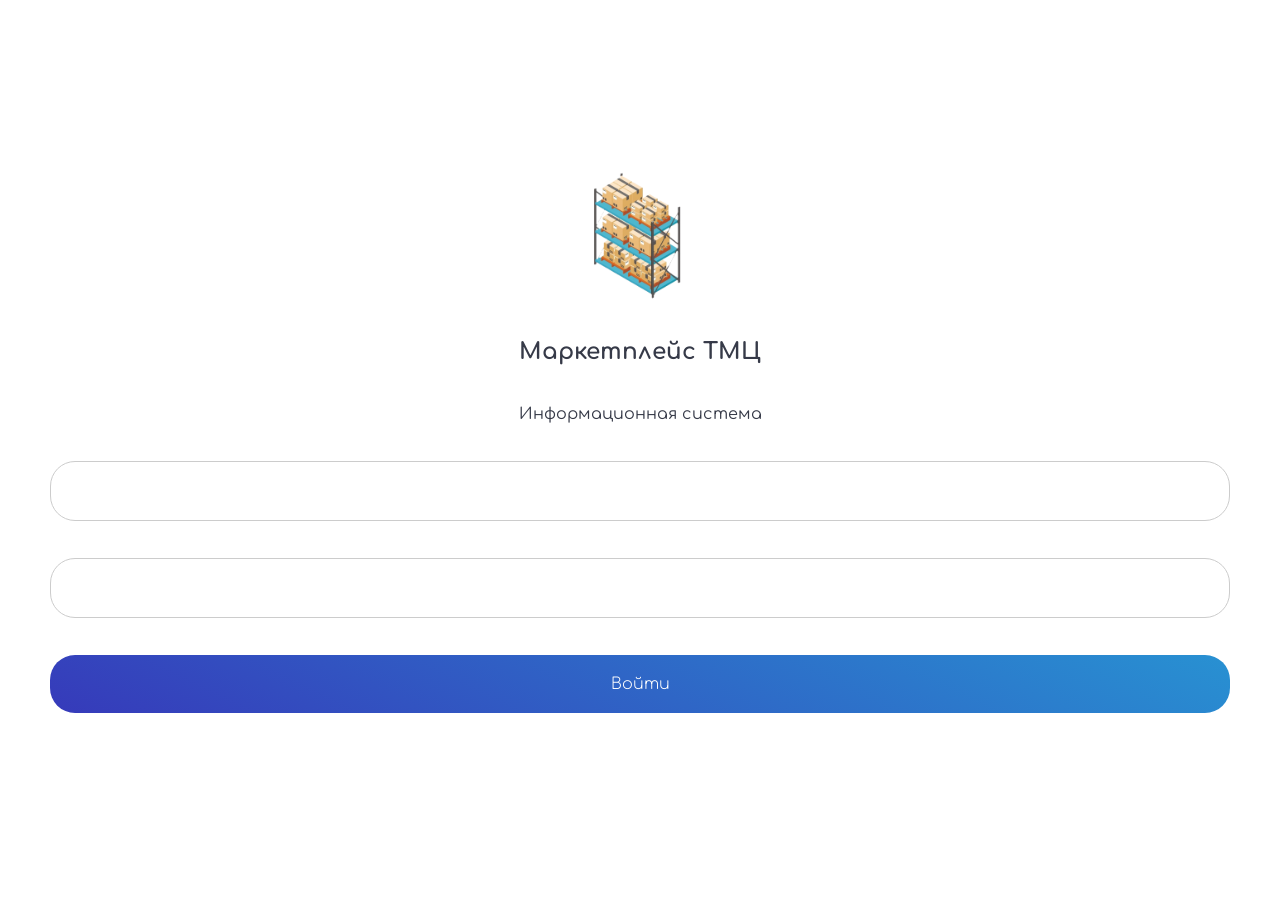
<file: frontend/index.html>
<html lang="ru">
<head>
    <title>ИС "Инфраструктурные решения"</title>
    <link rel="stylesheet" href="style.css" />
    <meta name="viewport" content="width=device-width, initial-scale=1.0">
    <meta http-equiv="Content-Type" content="text/html; charset=utf-8">
    <link rel="icon" href="icons/favicon.png" sizes="any" type="image/svg+xml">
    <script src="js/common.js" type="module"></script>
</head>
<body>
    <div class="centered-container centered-content w-30">
        <div ><img class = "icon" src="icons/favicon.png"/></div>
        <div class = "content-title">Маркетплейс ТМЦ</div>
        <div class = "content-subtitle">Информационная система</div>
        <form method="post">
            <input name="username" required/>
            <input name="password" required/>
            <button type="submit">Войти</button>
        </form>
    </div>
    <div class="cover-block w-70" ></div>
</body>
</html>
</file>
<file: frontend/style.css>
@import url('css/fonts.css');
@import url('css/components.css');

:root {
    margin: 0;
    padding: 0;

    --font-family: 'Comfortaa';
    --elem-margin: 15px 0;
    --elem-padding-vertical: 20px;
    --elem-padding-horizontal: 25px;
    --system-gradient-c1: #363aba;
    --system-gradient-c2: #2891d2;
    --system-grey: #cccccc;
    --system-black: #363a48

}

body {
	margin: 0;
    padding: 0;
    font-family: var(--font-family);
    color: var(--system-black);
    line-height: 1.25;
    min-width: 100%;
    min-height: 100%;
    display: flex;
}

.centered-content {
    text-align: center;
}

.left-content {
    text-align: center;
}


.body-common-page {
    display: flex;
    flex-direction: column;
    justify-content: space-between;
    box-sizing: border-box;
    gap: 50px;
    padding: 20px 200px;
}


.content-title {
    font-weight: bold;
    font-size: 23px;
    box-sizing: border-box;
}

.icon {
    width: 120px;
}

.icon-small {
    width: 50px;
}


.font-base {
    font-size: 14px;
}

.flex-row {
    flex-flow: row
}

.flex-column {
    flex-flow: column;
}

.centered-container, form {
    flex-direction: column;
    justify-content: center;
    align-items: center;
    display: flex;
    gap: 37px;
    width: 100%;
    background: white;
    padding: 0 50px;
}

@media (max-width: 1290px) {
    .cover-block {
        display: none;
    }
    .notify-message {
        position: absolute;
        width: 270px;
        height: 20px;
        margin: 10px auto;
        top: 20px;
        right: 0;
        left: 0;
    }
}

@media (min-width: 1291px) {
    .cover-block {
        background: linear-gradient(29deg, #a978c9 0%, #4e7bd4 50%, #31d3ab 100%);
    }
    .w-60 {
        width: 60%!important;
    }

    .w-70 {
        width: 70%!important;
    }

    .w-30 {
        width: 30%!important;
    }

    .w-40 {
        width: 40%!important;
    }
}


/* NEW STYLES */

.common-page-header {
    display: flex;
    gap: 10px;
    width: 100%;
    align-items: center;
    justify-content: space-between;
    box-sizing: border-box;
}

.common-page-footer {
    display: flex;
    gap: 10px;
    justify-content: space-between;
    align-items: center;
    font-size: 14px;
    color: var(--system-grey);
}

.common-page-header-logo-ctr {
    display: flex;
    gap: 10px;
    align-items: center;
}

.common-page-header-title {
    font-weight: bold;
    font-size: 18px;
}


#search-position * {
    width: 100%;
}
</file>
